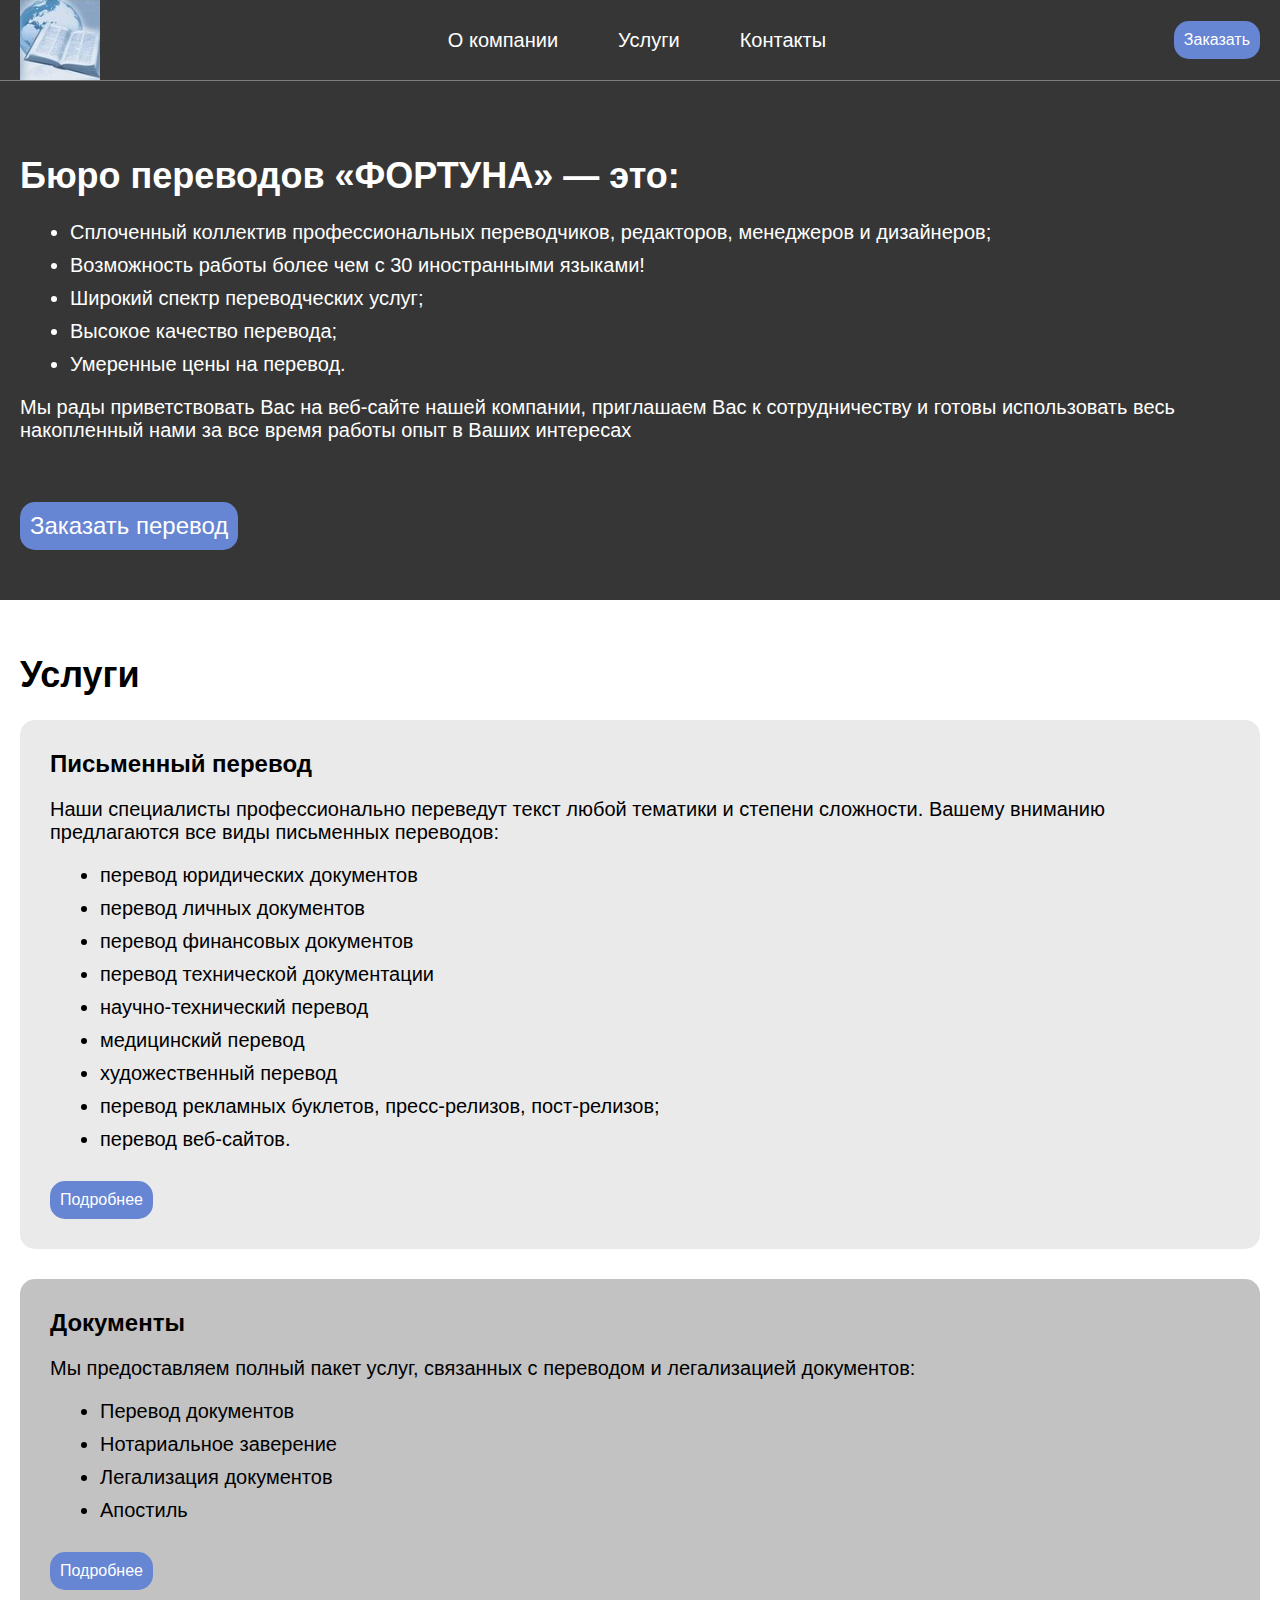
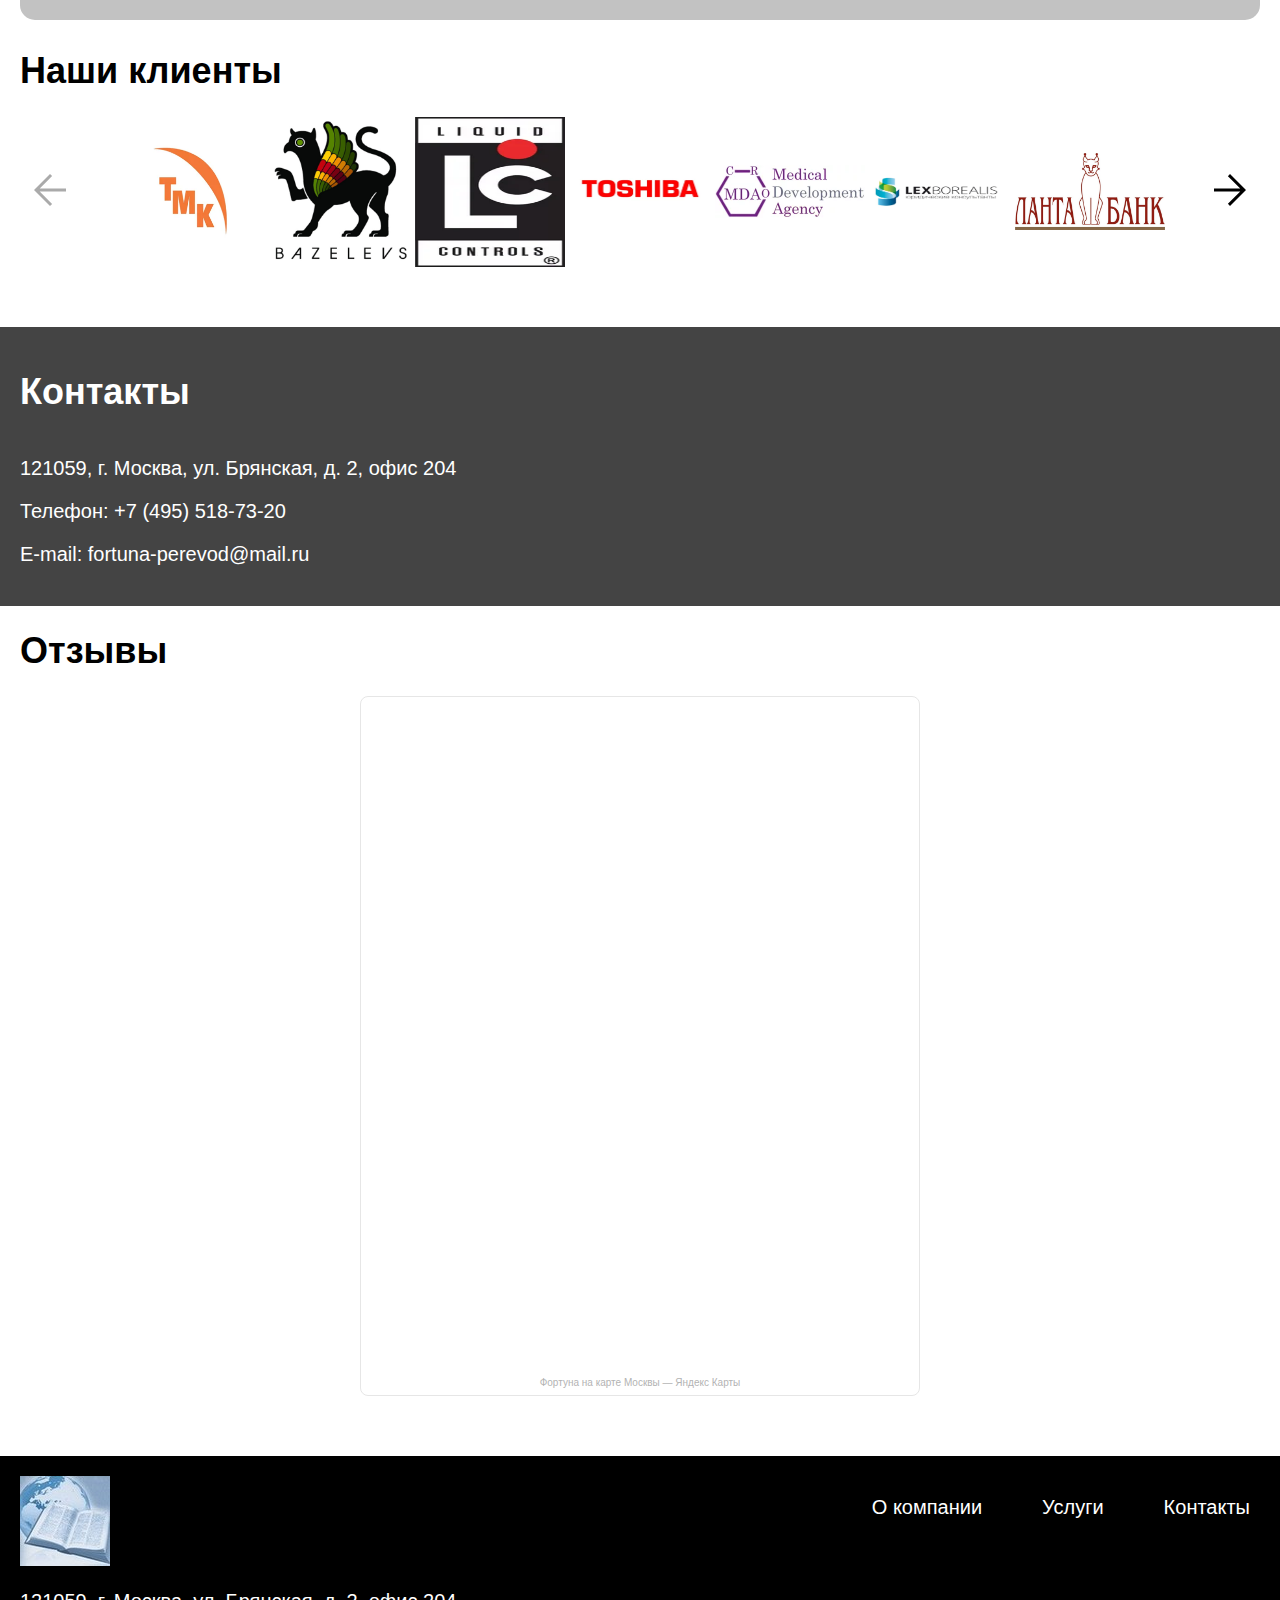
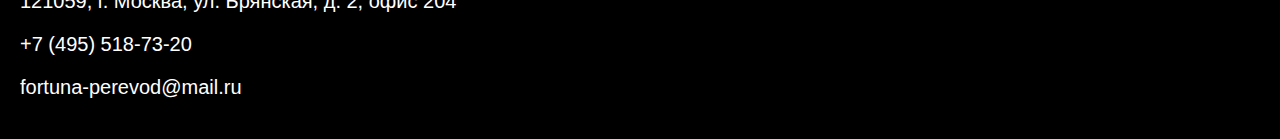
<file: index.html>
<!DOCTYPE html>
<html lang="en">

<head>
  <meta charset="UTF-8">
  <meta http-equiv="X-UA-Compatible" content="IE=edge">
  <meta name="viewport" content="width=device-width, initial-scale=1.0">
  <title>Фортуна</title>
  <link rel="stylesheet" href="style.css">
  <link rel="stylesheet" href="mobile-style.css">
</head>

<body>
  <div class="header-full-screen">
    <div class="menu-container">
      <div class="menu">
        <div class="logo-block">
          <a href=""><img src="pics/logo-fortuna.jpg" alt="Логотип 'Фортуна'"></a>
        </div>
        <div class="menu-block">
          <a class="menu-link" href="about/">
            <p>О компании</p>
          </a>
          <a class="menu-link" href="service/">
            <p>Услуги</p>
          </a>
          <a class="menu-link" href="contacts/">
            <p>Контакты</p>
          </a>
        </div>
        <div class="button-block" id="menu-button">
          <a href="order/"><button class="blue-button">Заказать</button></a>
        </div>

        <button id="burger-button"><svg xmlns="http://www.w3.org/2000/svg" height="48" viewBox="0 96 960 960"
            width="48">
            <path d="M120 816v-60h720v60H120Zm0-210v-60h720v60H120Zm0-210v-60h720v60H120Z" />
          </svg></button>
        <div class="mobile-menu">
          <div class="mobile-menu-container">
            <a class="menu-link" href="about/">
              <p>О компании</p>
            </a>
            <a class="menu-link" href="service/">
              <p>Услуги</p>
            </a>
            <a class="menu-link" href="contacts/">
              <p>Контакты</p>
            </a>
            <a href="order/"><button class="blue-button">Заказать</button></a>
          </div>
          <button id="close-button">
            <svg xmlns="http://www.w3.org/2000/svg" height="48" viewBox="0 96 960 960" width="48">
              <path
                d="m249 849-42-42 231-231-231-231 42-42 231 231 231-231 42 42-231 231 231 231-42 42-231-231-231 231Z" />
            </svg>
          </button>
        </div>
      </div>
    </div>

    <div class="banner-container">

      <div class="banner">
        <div class="header-text">
          <h1>Бюро переводов «ФОРТУНА» — это:</h1>

          <ul>
            <li>Сплоченный коллектив профессиональных переводчиков, редакторов, менеджеров и дизайнеров;</li>
            <li>Возможность работы более чем с 30 иностранными языками!</li>
            <li>Широкий спектр переводческих услуг;</li>
            <li>Высокое качество перевода;</li>
            <li>Умеренные цены на перевод.</li>
          </ul>

          <p>
            Мы рады приветствовать Вас на веб-сайте нашей компании, приглашаем Вас к сотрудничеству и готовы
            использовать весь накопленный нами за все время работы опыт в Ваших интересах
          </p>
        </div>

        <a href="order/"><button class="blue-button big-button">Заказать перевод</button></a>
      </div>

    </div>
  </div>

  <div class="main-container">
    <div class="main">


      <div class="main-block">
        <h1 id="service">Услуги</h1>

        <div id="service-container">
          <div class="translate">
            <div>
              <h2>Письменный перевод</h2>
              <p>
                Наши специалисты профессионально переведут текст любой тематики и степени сложности. Вашему вниманию
                предлагаются все виды письменных переводов:
              </p>
              <ul>
                <li>перевод юридических документов</li>
                <li>перевод личных документов </li>
                <li>перевод финансовых документов</li>
                <li>перевод технической документации</li>
                <li>научно-технический перевод</li>
                <li>медицинский перевод</li>
                <li>художественный перевод</li>
                <li>перевод рекламных буклетов, пресс-релизов, пост-релизов;</li>
                <li>перевод веб-сайтов.</li>
              </ul>
            </div>
            <a href="service/"><button class="blue-button service-button">Подробнее</button></a>
          </div>
          <div class="translate" id="docs">
            <div>
              <h2>Документы</h2>
              <p>Мы предоставляем полный пакет услуг, связанных с переводом и легализацией документов:</p>
              <ul>
                <li>Перевод документов</li>
                <li id="notarial">Нотариальное заверение</li>
                <li id="legalize">Легализация документов</li>
                <li id="apostille">Апостиль</li>
              </ul>
            </div>
            <a href="service/"><button class="blue-button service-button">Подробнее</button></a>
          </div>
        </div>
      </div>
      <div class="main-block" hidden>
        <h1>Вакансии</h1>
        Мы ценим своих сотрудников и всегда рады пополнению их числа.
        Если вы:
        · Владеете иностранными языками
        · Имеете высшее лингвистическое образование
        · Занимаетесь или занимались переводами текстов
        Цените и сами обладаете такими качествами как:
        · Ответственность
        · Целеустремленность
        · Стремление к самосовершенствованию и развитию
        · Обязательность
        Приглашаем к сотрудничеству!
        Резюме отправлять по адресу: fortuna-perevod@mail.ru
        Мы свяжемся с Вами для уточнения всех деталей.

      </div>
      <div class="main-block">
        <h1>Наши клиенты</h1>
        <div class="clients">
          <button class="carousel" id="prev">
            <svg xmlns="http://www.w3.org/2000/svg" height="48" viewBox="0 96 960 960" width="48">
              <path d="M480 896 160 576l320-320 42 42-248 248h526v60H274l248 248-42 42Z" />
            </svg>
          </button>
          <div class="clients-frame">
            <div class="clients-container">
              <div class="partner"><img src="pics/pic1.png" alt=""></div>
              <div class="partner"><img src="pics/pic2.png" alt=""></div>
              <div class="partner"><img src="pics/pic3.png" alt="" height="100%" width="auto"></div>
              <div class="partner"><img src="pics/pic4.png" alt=""></div>
              <div class="partner"><img src="pics/pic5.png" alt=""></div>
              <div class="partner"><img src="pics/pic6.png" alt=""></div>
              <div class="partner"><img src="pics/pic7.jpg" alt=""></div>
              <div class="partner"><img src="pics/pic8.png" alt=""></div>
              <div class="partner"><img src="pics/pic9.png" alt=""></div>
              <div class="partner"><img src="pics/pic10.png" alt=""></div>
            </div>
          </div>
          <button class="carousel" id="next"><svg xmlns="http://www.w3.org/2000/svg" height="48" viewBox="0 96 960 960"
              width="48">
              <path d="m480 896-42-43 247-247H160v-60h525L438 299l42-43 320 320-320 320Z" />
            </svg></button>
        </div>
      </div>
      <div class="main-block">

      </div>
    </div>
  </div>

  <div id="contacts-container">
    <div class="contacts-block">
      <h1>Контакты</h1>
      <div id="contacts">
        <div id="address">
          <p>121059, г. Москва, ул. Брянская, д. 2, офис 204</p>
          <p>Телефон: +7 (495) 518-73-20</p>
          <p>E-mail: fortuna-perevod@mail.ru</p>
        </div>
        <script type="text/javascript" charset="utf-8" async
          src="https://api-maps.yandex.ru/services/constructor/1.0/js/?um=constructor%3Ab2045a9d6ecb99b5a7ac8073a860518387e85d329162202a8755f52dee634d18&amp;max-width=500&amp;height=400&amp;lang=ru_RU&amp;scroll=true"></script>
      </div>
    </div>
  </div>

  <div class="main-container">
    <div class="main">
      <div class="main-block">
        <h1>Отзывы</h1>

        <div id="reviews">
          <div style="max-width:560px;height:700px;overflow:hidden;position:relative; flex: 1;"><iframe
              style="width:100%;height:100%;border:1px solid #e6e6e6;border-radius:8px;box-sizing:border-box"
              src="https://yandex.ru/maps-reviews-widget/1042198552?comments"></iframe><a
              href="https://yandex.ru/maps/org/fortuna/1042198552/" target="_blank"
              style="box-sizing:border-box;text-decoration:none;color:#b3b3b3;font-size:10px;font-family:YS Text,sans-serif;padding:0 20px;position:absolute;bottom:8px;width:100%;text-align:center;left:0;overflow:hidden;text-overflow:ellipsis;display:block;max-height:14px;white-space:nowrap;padding:0 16px;box-sizing:border-box">Фортуна
              на карте Москвы — Яндекс Карты</a></div>
        </div>
      </div>
    </div>
  </div>

  <div class="footer">

    <div class="footer-menu">
      <div class="footer-menu-container">
        <div class="logo-block-footer">
          <a href=""><img src="pics/logo-fortuna.jpg" alt="Логотип 'Фортуна'"></a>
        </div>
        <div class="menu-block">
          <a class="menu-link" href="about/">
            <p>О компании</p>
          </a>
          <a class="menu-link" href="service/">
            <p>Услуги</p>
          </a>
          <!-- <a class="menu-link" href="#partners">
            <p>Партнеры</p>
          </a> -->
          <a class="menu-link" href="contacts/">
            <p>Контакты</p>
          </a>
        </div>

      </div>

      <div id="address-footer">
        <p>121059, г. Москва, ул. Брянская, д. 2, офис 204</p>
        <p>+7 (495) 518-73-20</p>
        <p>fortuna-perevod@mail.ru</p>
      </div>
    </div>


  </div>
  <script src="script.js"></script>
</body>

</html>
</file>
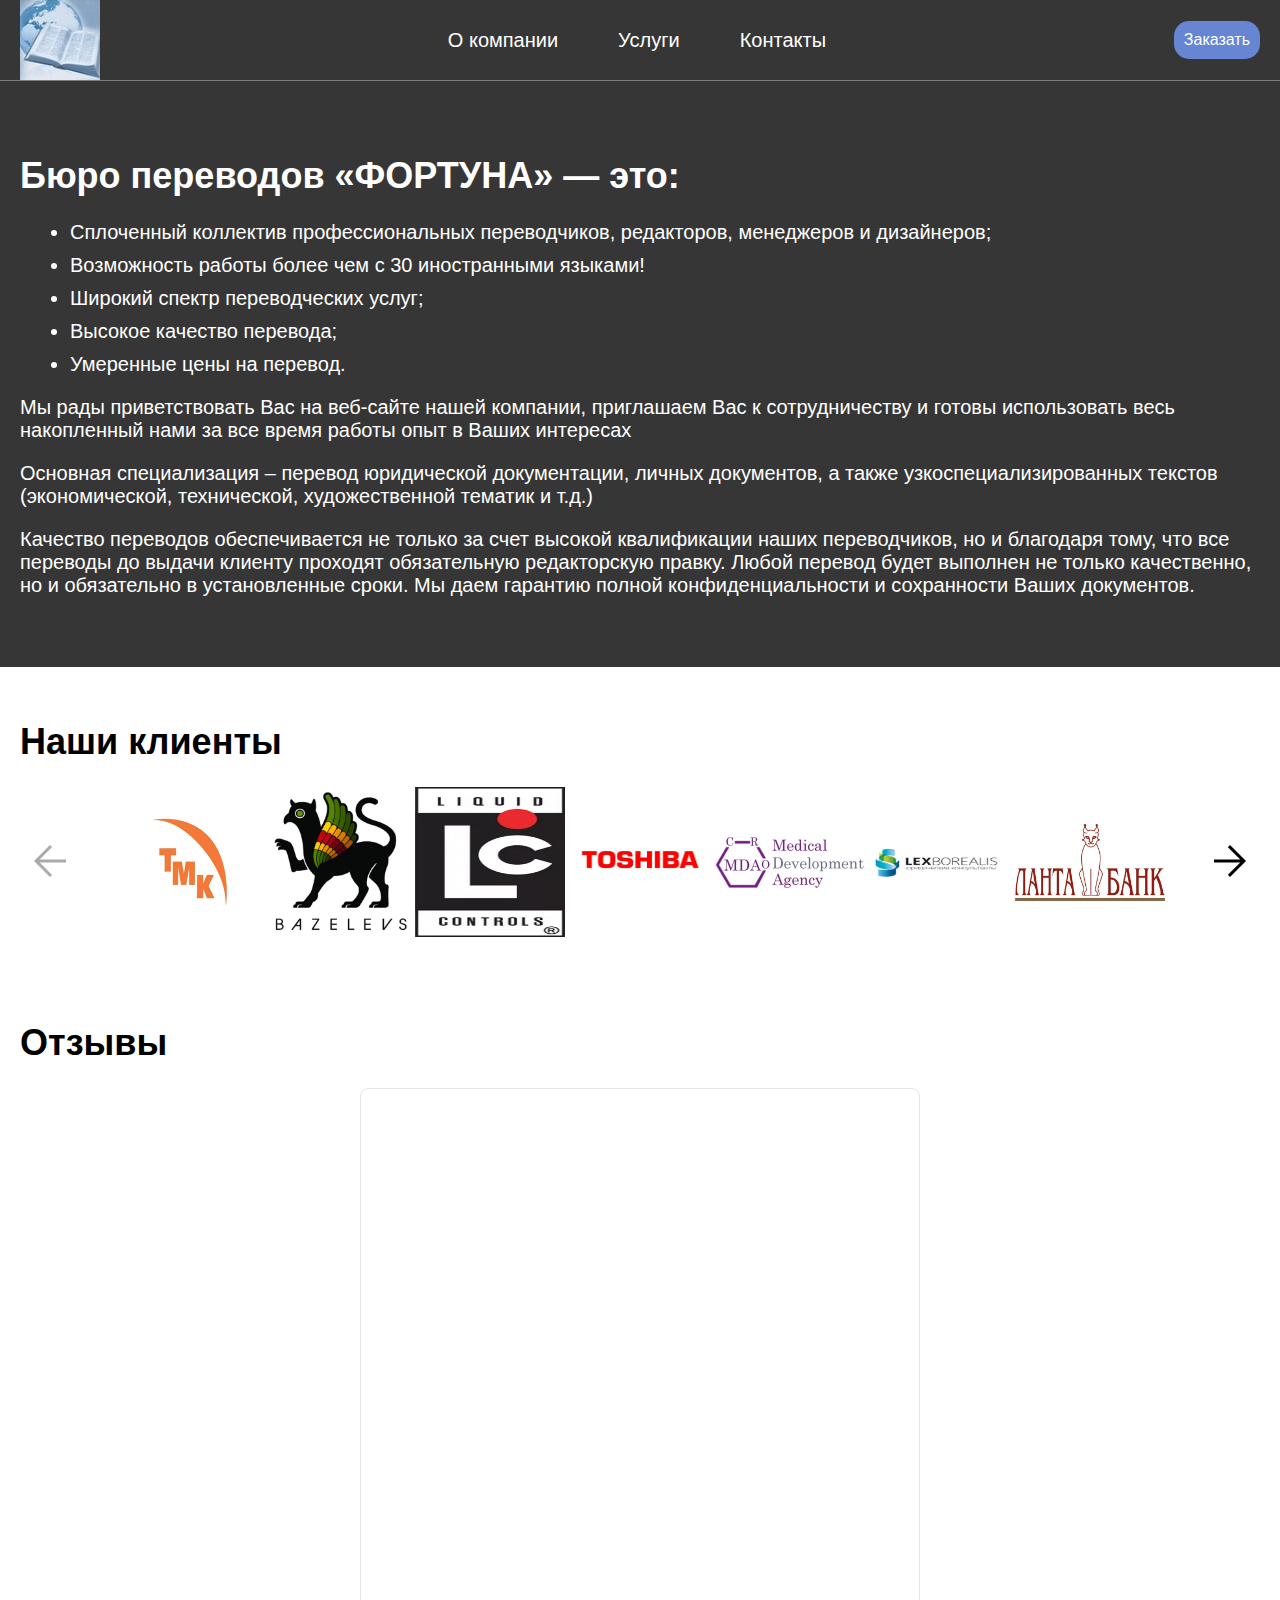
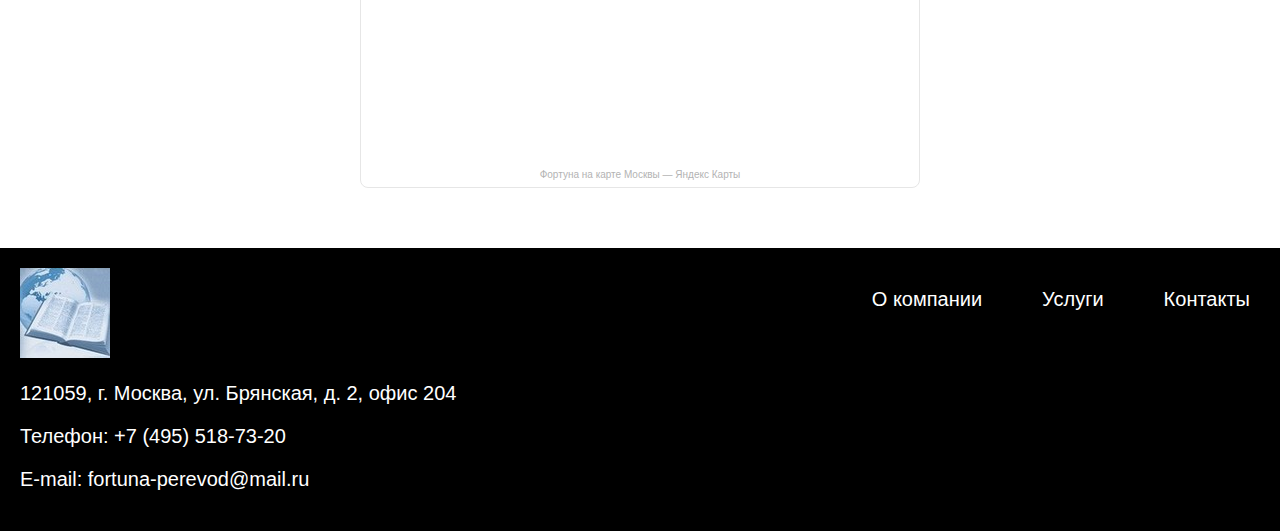
<file: about/index.html>
<!DOCTYPE html>
<html lang="en">

<head>
  <meta charset="UTF-8">
  <meta http-equiv="X-UA-Compatible" content="IE=edge">
  <meta name="viewport" content="width=device-width, initial-scale=1.0">
  <title>О компании</title>
  <link rel="stylesheet" href="../style.css">
  <link rel="stylesheet" href="../mobile-style.css">
</head>

<body>
  <div class="header-full-screen">
    <div class="menu-container">
      <div class="menu">
        <div class="logo-block">
          <a href="../"><img src="../pics/logo-fortuna.jpg" alt="Логотип 'Фортуна'"></a>
        </div>
        <div class="menu-block">
          <a class="menu-link" href="../about/">
            <p>О компании</p>
          </a>
          <a class="menu-link" href="../service/">
            <p>Услуги</p>
          </a>
          <a class="menu-link" href="../contacts/">
            <p>Контакты</p>
          </a>
        </div>
        <div class="button-block" id="menu-button">
          <a href="../order/"><button class="blue-button">Заказать</button></a>
        </div>

        <button id="burger-button"><svg xmlns="http://www.w3.org/2000/svg" height="48" viewBox="0 96 960 960"
            width="48">
            <path d="M120 816v-60h720v60H120Zm0-210v-60h720v60H120Zm0-210v-60h720v60H120Z" />
          </svg></button>
        <div class="mobile-menu">
          <div class="mobile-menu-container">
            <a class="menu-link" href="../about/">
              <p>О компании</p>
            </a>
            <a class="menu-link" href="../service/">
              <p>Услуги</p>
            </a>
            <a class="menu-link" href="../contacts/">
              <p>Контакты</p>
            </a>
            <a href="../order/"><button class="blue-button">Заказать</button></a>
          </div>
          <button id="close-button">
            <svg xmlns="http://www.w3.org/2000/svg" height="48" viewBox="0 96 960 960" width="48">
              <path
                d="m249 849-42-42 231-231-231-231 42-42 231 231 231-231 42 42-231 231 231 231-42 42-231-231-231 231Z" />
            </svg>
          </button>
        </div>
      </div>
    </div>

    <div class="banner-container">

      <div class="banner">
        <div class="header-text">
          <h1>Бюро переводов «ФОРТУНА» — это:</h1>

          <ul>
            <li>Сплоченный коллектив профессиональных переводчиков, редакторов, менеджеров и дизайнеров;</li>
            <li>Возможность работы более чем с 30 иностранными языками!</li>
            <li>Широкий спектр переводческих услуг;</li>
            <li>Высокое качество перевода;</li>
            <li>Умеренные цены на перевод.</li>
          </ul>

          <p>
            Мы рады приветствовать Вас на веб-сайте нашей компании, приглашаем Вас к сотрудничеству и готовы
            использовать весь накопленный нами за все время работы опыт в Ваших интересах
          </p>

          <p>
            Основная специализация – перевод юридической документации, личных документов, а также узкоспециализированных
            текстов
            (экономической, технической, художественной тематик и т.д.)
          </p>

          <p>
            Качество переводов обеспечивается не только за счет высокой квалификации наших переводчиков, но и благодаря
            тому, что
            все переводы до выдачи клиенту проходят обязательную редакторскую правку.
            Любой перевод будет выполнен не только качественно, но и обязательно в установленные сроки.
            Мы даем гарантию полной конфиденциальности и сохранности Ваших документов.
          </p>
        </div>

      </div>

    </div>
  </div>

  <div class="main-container">
    <div class="main">
      <div class="main-block">

      </div>
      <!-- <div class="main-block">
        <h1>О нас</h1>

        <h2>Бюро переводов «ФОРТУНА» — это:</h2>
        <ul>
          <li>Сплоченный коллектив профессиональных переводчиков, редакторов, менеджеров и дизайнеров;</li>
          <li>Возможность работы более чем с 30 иностранными языками!</li>
          <li>Широкий спектр переводческих услуг;</li>
          <li>Высокое качество перевода;</li>
          <li>Умеренные цены на перевод.</li>
        </ul>
        <p>
          Мы рады приветствовать Вас на веб-сайте нашей компании, приглашаем Вас к сотрудничеству и готовы использовать весь накопленный нами за все время работы опыт в Ваших интересах
        </p>

        <p>Основная специализация – перевод юридической документации, личных документов, а также узкоспециализированных текстов (экономической, технической, художественной тематик и т.д.)</p>

        <p>Качество переводов обеспечивается не только за счет высокой квалификации наших переводчиков, но и благодаря тому, что все переводы до выдачи клиенту проходят обязательную редакторскую правку.</p>
        <p>Любой перевод будет выполнен не только качественно, но и обязательно в установленные сроки.</p>
        <p>Мы даем гарантию полной конфиденциальности и сохранности Ваших документов.</p>
      </div> -->


      <div class="main-block">
        <h1>Наши клиенты</h1>
        <div class="clients">
          <button class="carousel" id="prev">
            <svg xmlns="http://www.w3.org/2000/svg" height="48" viewBox="0 96 960 960" width="48">
              <path d="M480 896 160 576l320-320 42 42-248 248h526v60H274l248 248-42 42Z" />
            </svg>
          </button>
          <div class="clients-frame">
            <div class="clients-container">
              <div class="partner"><img src="../pics/pic1.png" alt=""></div>
              <div class="partner"><img src="../pics/pic2.png" alt=""></div>
              <div class="partner"><img src="../pics/pic3.png" alt="" height="100%" width="auto"></div>
              <div class="partner"><img src="../pics/pic4.png" alt=""></div>
              <div class="partner"><img src="../pics/pic5.png" alt=""></div>
              <div class="partner"><img src="../pics/pic6.png" alt=""></div>
              <div class="partner"><img src="../pics/pic7.jpg" alt=""></div>
              <div class="partner"><img src="../pics/pic8.png" alt=""></div>
              <div class="partner"><img src="../pics/pic9.png" alt=""></div>
              <div class="partner"><img src="../pics/pic10.png" alt=""></div>
            </div>
          </div>
          <button class="carousel" id="next"><svg xmlns="http://www.w3.org/2000/svg" height="48" viewBox="0 96 960 960"
              width="48">
              <path d="m480 896-42-43 247-247H160v-60h525L438 299l42-43 320 320-320 320Z" />
            </svg></button>
        </div>
      </div>
      <div class="main-block">

      </div>
    </div>
  </div>

  <div class="main-container">
    <div class="main">
      <div class="main-block">
        <h1>Отзывы</h1>

        <div id="reviews">
          <div style="max-width:560px;height:700px;overflow:hidden;position:relative; flex: 1;"><iframe
              style="width:100%;height:100%;border:1px solid #e6e6e6;border-radius:8px;box-sizing:border-box"
              src="https://yandex.ru/maps-reviews-widget/1042198552?comments"></iframe><a
              href="https://yandex.ru/maps/org/fortuna/1042198552/" target="_blank"
              style="box-sizing:border-box;text-decoration:none;color:#b3b3b3;font-size:10px;font-family:YS Text,sans-serif;padding:0 20px;position:absolute;bottom:8px;width:100%;text-align:center;left:0;overflow:hidden;text-overflow:ellipsis;display:block;max-height:14px;white-space:nowrap;padding:0 16px;box-sizing:border-box">Фортуна
              на карте Москвы — Яндекс Карты</a></div>
        </div>
      </div>
    </div>
  </div>

  <div class="footer">

    <div class="footer-menu">
      <div class="footer-menu-container">
        <div class="logo-block-footer">
          <a href=""><img src="../pics/logo-fortuna.jpg" alt="Логотип 'Фортуна'"></a>
        </div>
        <div class="menu-block">
          <a class="menu-link" href="../about/">
            <p>О компании</p>
          </a>
          <a class="menu-link" href="../service/">
            <p>Услуги</p>
          </a>
          <a class="menu-link" href="../contacts/">
            <p>Контакты</p>
          </a>
        </div>

      </div>

      <div id="address-footer">
        <p>121059, г. Москва, ул. Брянская, д. 2, офис 204</p>
        <p>Телефон: +7 (495) 518-73-20</p>
        <p>E-mail: fortuna-perevod@mail.ru</p>
      </div>
    </div>


  </div>
  <script src="../script.js"></script>
</body>

</html>
</file>
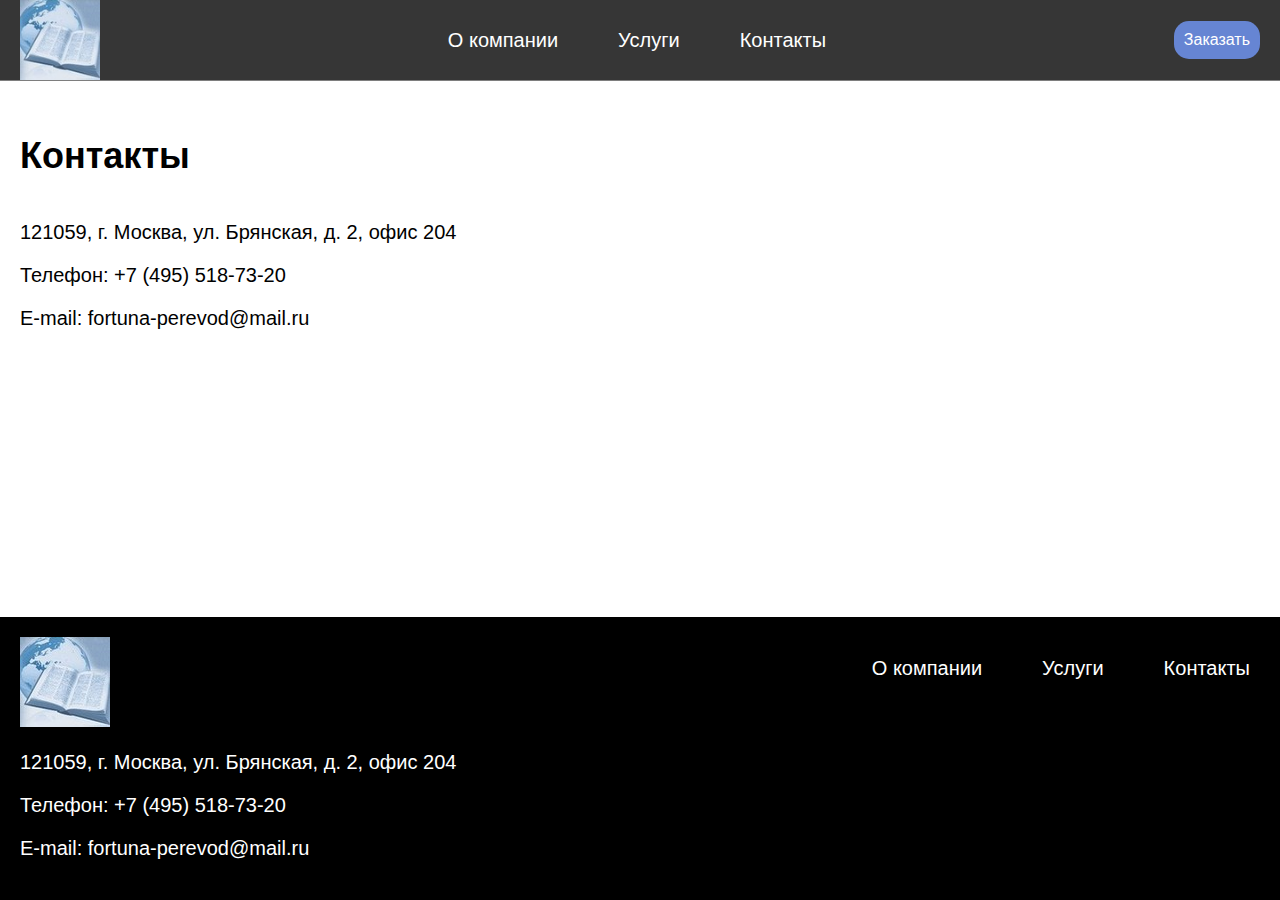
<file: contacts/index.html>
<!DOCTYPE html>
<html lang="en">

<head>
  <meta charset="UTF-8">
  <meta http-equiv="X-UA-Compatible" content="IE=edge">
  <meta name="viewport" content="width=device-width, initial-scale=1.0">
  <title>О компании</title>
  <link rel="stylesheet" href="../style.css">
  <link rel="stylesheet" href="../mobile-style.css">
</head>

<body>
  <div class="header-short">
    <div class="menu-container">
      <div class="menu">
        <div class="logo-block">
          <a href="../"><img src="../pics/logo-fortuna.jpg" alt="Логотип 'Фортуна'"></a>
        </div>
        <div class="menu-block">
          <a class="menu-link" href="../about/">
            <p>О компании</p>
          </a>
          <a class="menu-link" href="../service/">
            <p>Услуги</p>
          </a>
          <a class="menu-link" href="../contacts/">
            <p>Контакты</p>
          </a>
        </div>
        <div class="button-block" id="menu-button">
          <a href="../order/"><button class="blue-button">Заказать</button></a>
        </div>

        <button id="burger-button"><svg xmlns="http://www.w3.org/2000/svg" height="48" viewBox="0 96 960 960"
            width="48">
            <path d="M120 816v-60h720v60H120Zm0-210v-60h720v60H120Zm0-210v-60h720v60H120Z" />
          </svg></button>
        <div class="mobile-menu">
          <div class="mobile-menu-container">
            <a class="menu-link" href="../about/">
              <p>О компании</p>
            </a>
            <a class="menu-link" href="../service/">
              <p>Услуги</p>
            </a>
            <a class="menu-link" href="../contacts/">
              <p>Контакты</p>
            </a>
            <a href="order/"><button class="blue-button">Заказать</button></a>
          </div>
          <button id="close-button">
            <svg xmlns="http://www.w3.org/2000/svg" height="48" viewBox="0 96 960 960" width="48">
              <path
                d="m249 849-42-42 231-231-231-231 42-42 231 231 231-231 42 42-231 231 231 231-42 42-231-231-231 231Z" />
            </svg>
          </button>
        </div>
      </div>
    </div>
  </div>

  <div class="main-container">
    <div class="main">
      <h1>Контакты</h1>
      <div id="contacts">
        <div id="address">
          <p>121059, г. Москва, ул. Брянская, д. 2, офис 204</p>
          <p>Телефон: +7 (495) 518-73-20</p>
          <p>E-mail: fortuna-perevod@mail.ru</p>
        </div>
        <script type="text/javascript" charset="utf-8" async
          src="https://api-maps.yandex.ru/services/constructor/1.0/js/?um=constructor%3Ab2045a9d6ecb99b5a7ac8073a860518387e85d329162202a8755f52dee634d18&amp;max-width=500&amp;height=400&amp;lang=ru_RU&amp;scroll=true"></script>
      </div>
    </div>
  </div>


  <div class="footer">

    <div class="footer-menu">
      <div class="footer-menu-container">
        <div class="logo-block-footer">
          <a href=""><img src="../pics/logo-fortuna.jpg" alt="Логотип 'Фортуна'"></a>
        </div>
        <div class="menu-block">
          <a class="menu-link" href="../about/">
            <p>О компании</p>
          </a>
          <a class="menu-link" href="../service/">
            <p>Услуги</p>
          </a>
          <a class="menu-link" href="../contacts/">
            <p>Контакты</p>
          </a>
        </div>

      </div>

      <div id="address-footer">
        <p>121059, г. Москва, ул. Брянская, д. 2, офис 204</p>
        <p>Телефон: +7 (495) 518-73-20</p>
        <p>E-mail: fortuna-perevod@mail.ru</p>
      </div>
    </div>


  </div>
  <script src="../script.js"></script>
</body>

</html>
</file>
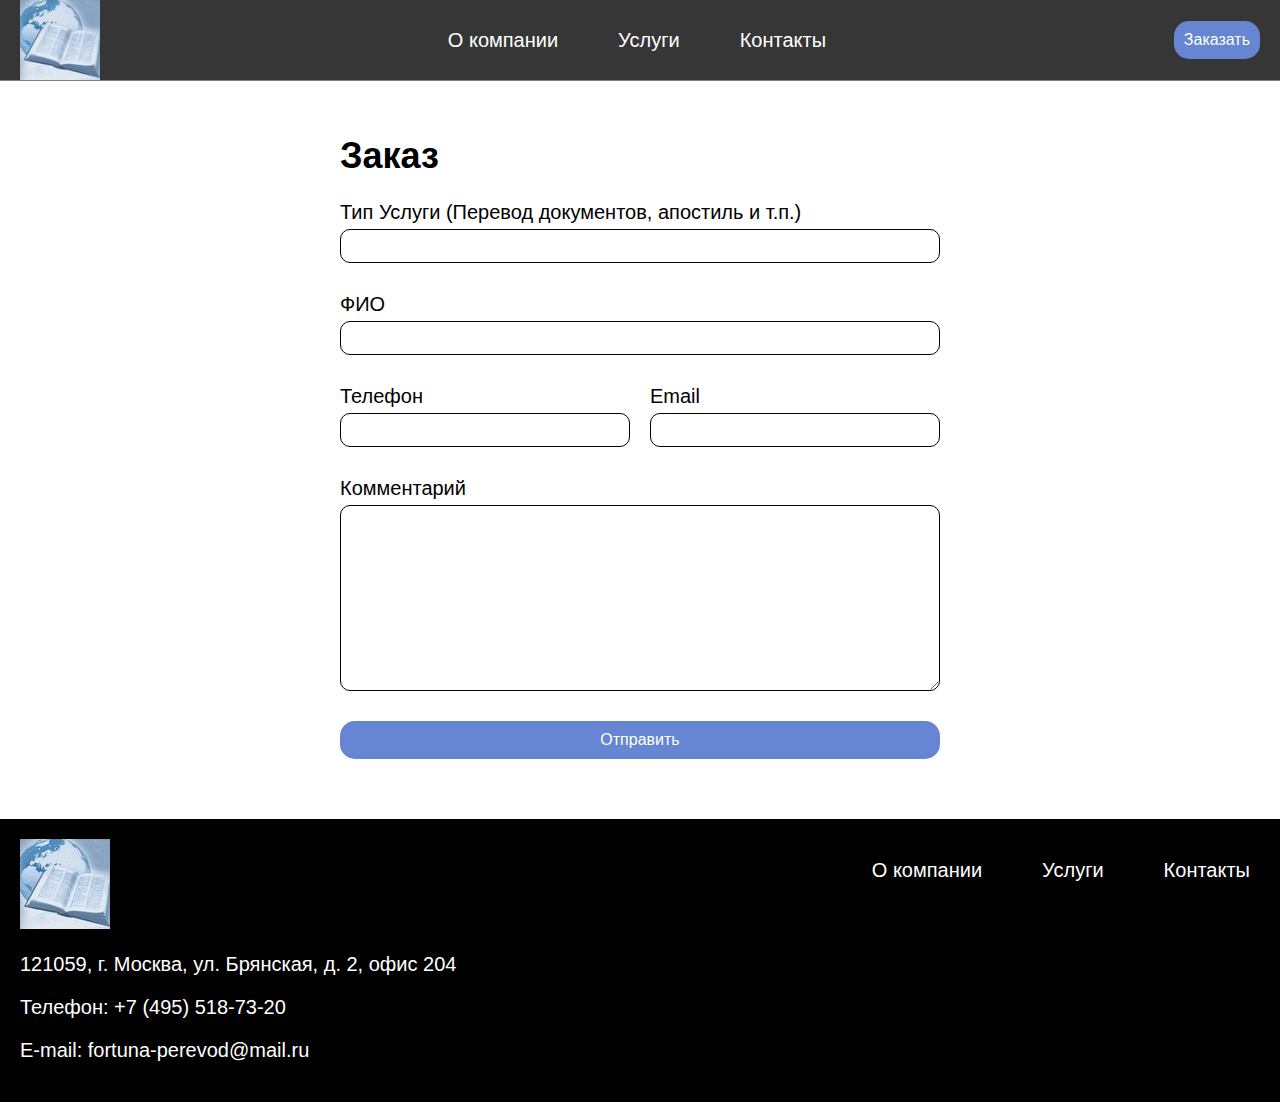
<file: order/index.html>
<!DOCTYPE html>
<html lang="en">

<head>
  <meta charset="UTF-8">
  <meta http-equiv="X-UA-Compatible" content="IE=edge">
  <meta name="viewport" content="width=device-width, initial-scale=1.0">
  <title>Фортуна</title>
  <link rel="stylesheet" href="../style.css">
  <link rel="stylesheet" href="../mobile-style.css">
</head>

<body>
  <div class="header-short">
    <div class="menu-container">
      <div class="menu">
        <div class="logo-block">
          <a href="../"><img src="../pics/logo-fortuna.jpg" alt="Логотип 'Фортуна'"></a>
        </div>
        <div class="menu-block">
          <a class="menu-link" href="../about/">
            <p>О компании</p>
          </a>
          <a class="menu-link" href="../service/">
            <p>Услуги</p>
          </a>
          <a class="menu-link" href="../contacts/">
            <p>Контакты</p>
          </a>
        </div>
        <div class="button-block" id="menu-button">
          <a href="order/"><button class="blue-button">Заказать</button></a>
        </div>

        <button id="burger-button"><svg xmlns="http://www.w3.org/2000/svg" height="48" viewBox="0 96 960 960"
            width="48">
            <path d="M120 816v-60h720v60H120Zm0-210v-60h720v60H120Zm0-210v-60h720v60H120Z" />
          </svg></button>
        <div class="mobile-menu">
          <div class="mobile-menu-container">
            <a class="menu-link" href="../about/">
              <p>О компании</p>
            </a>
            <a class="menu-link" href="../service/">
              <p>Услуги</p>
            </a>
            <a class="menu-link" href="../contacts/">
              <p>Контакты</p>
            </a>
            <a href="../order/"><button class="blue-button">Заказать</button></a>
          </div>
          <button id="close-button">
            <svg xmlns="http://www.w3.org/2000/svg" height="48" viewBox="0 96 960 960" width="48">
              <path
                d="m249 849-42-42 231-231-231-231 42-42 231 231 231-231 42 42-231 231 231 231-42 42-231-231-231 231Z" />
            </svg>
          </button>
        </div>
      </div>
    </div>
  </div>

  <div class="main-container">
    <div class="main" id="form-container">
      <h1>Заказ</h1>
      <form action="#">
        <div class="form-block">
          <label for="serviceType">Тип Услуги (Перевод документов, апостиль и т.п.)</label>
          <input type="text" name="serviceType" id="serviceType" required>
        </div>

        <div class="form-block">
          <label for="fullName">ФИО</label>
          <input type="text" name="fullName" id="fullName" required>
        </div>

        <div id="numail">
          <div class="form-block">
            <label for="phoneNumber">Телефон</label>
            <input type="tel" name="phoneNumber" id="phoneNumber" required>
          </div>
          <div class="form-block">
            <label for="email">Email</label>
            <input type="email" name="email" id="email" required>
          </div>
        </div>

        <div class="form-block">
          <label for="comment">Комментарий</label>
          <textarea name="comment" id="comment" cols="30" rows="10"></textarea>
        </div>

        <button class="blue-button">Отправить</button>
      </form>
    </div>
  </div>

  <div class="footer">

    <div class="footer-menu">
      <div class="footer-menu-container">
        <div class="logo-block-footer">
          <a href=""><img src="../pics/logo-fortuna.jpg" alt="Логотип 'Фортуна'"></a>
        </div>
        <div class="menu-block">
          <a class="menu-link" href="../about/">
            <p>О компании</p>
          </a>
          <a class="menu-link" href="../service/">
            <p>Услуги</p>
          </a>
          <a class="menu-link" href="../contacts">
            <p>Контакты</p>
          </a>
        </div>

      </div>

      <div id="address-footer">
        <p>121059, г. Москва, ул. Брянская, д. 2, офис 204</p>
        <p>Телефон: +7 (495) 518-73-20</p>
        <p>E-mail: fortuna-perevod@mail.ru</p>
      </div>
    </div>


  </div>
  <script src="../script.js"></script>
  <script src="../form.js"></script>
</body>

</html>
</file>
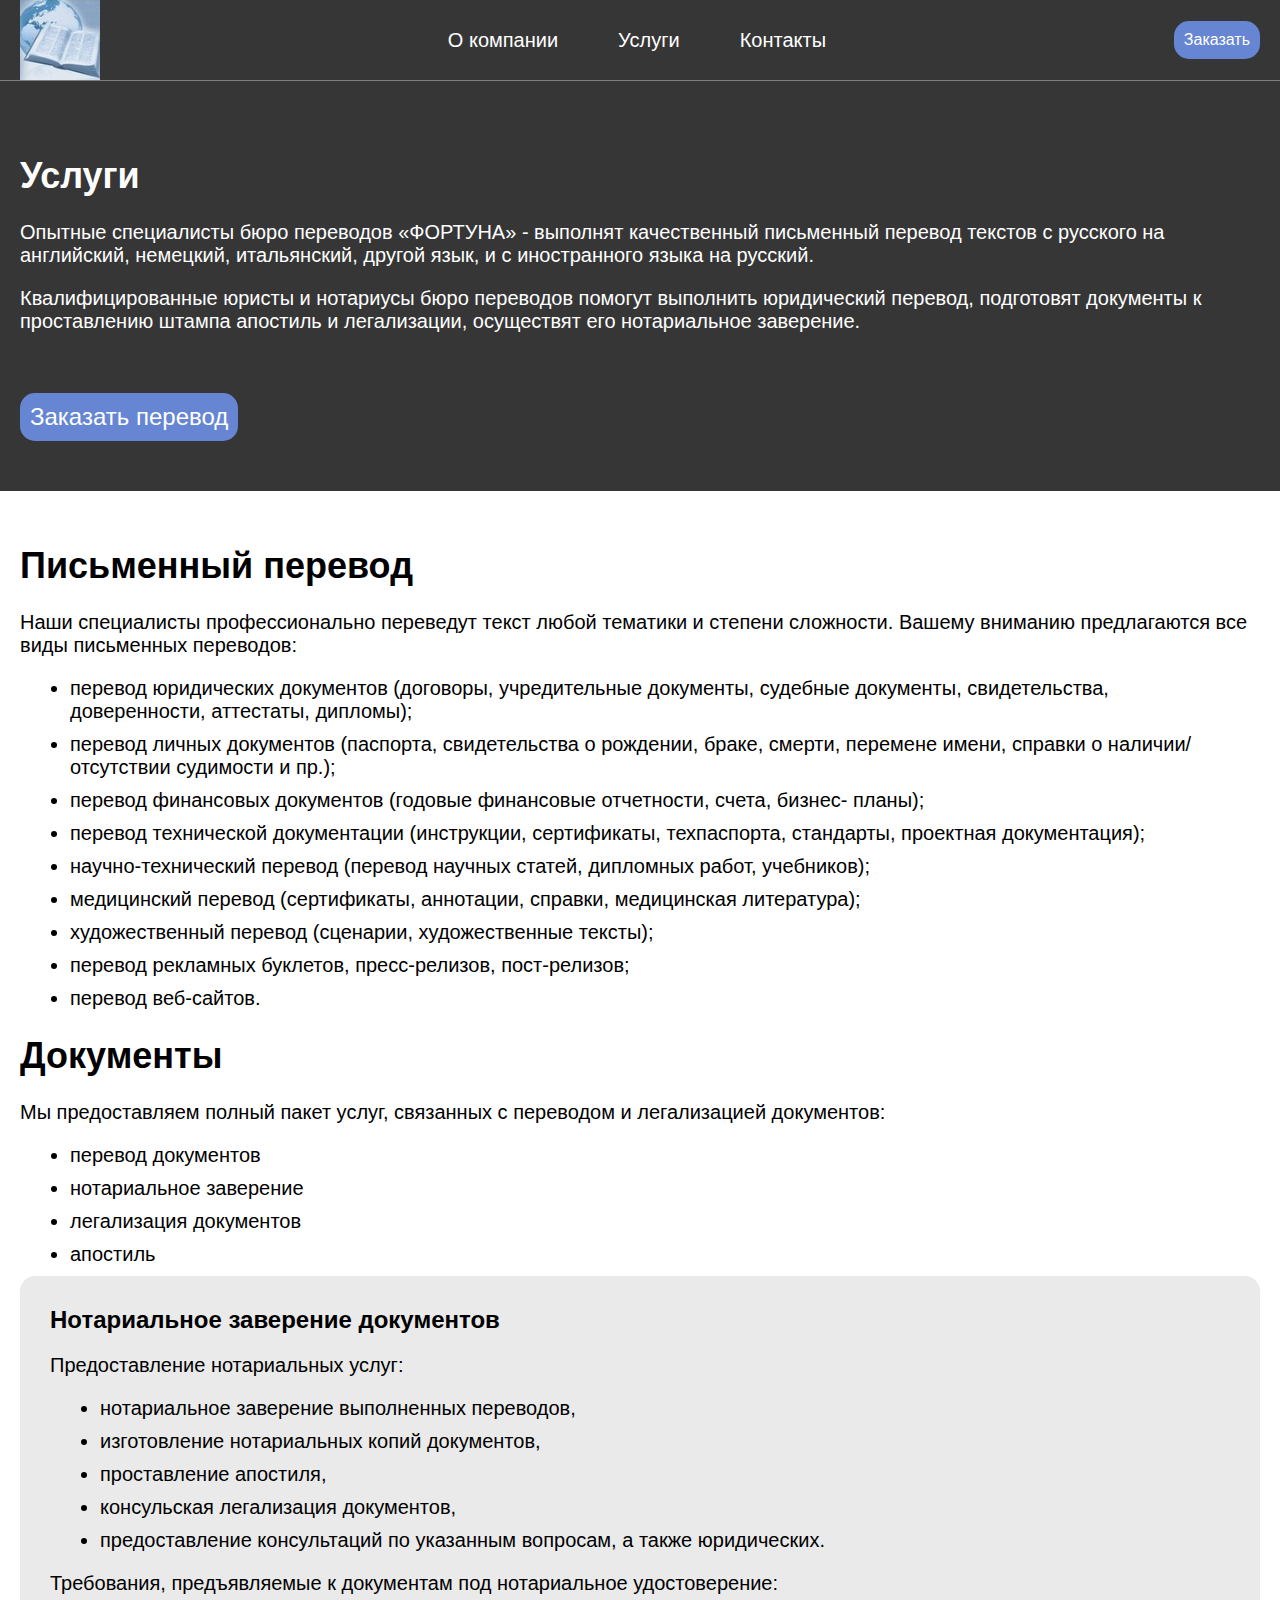
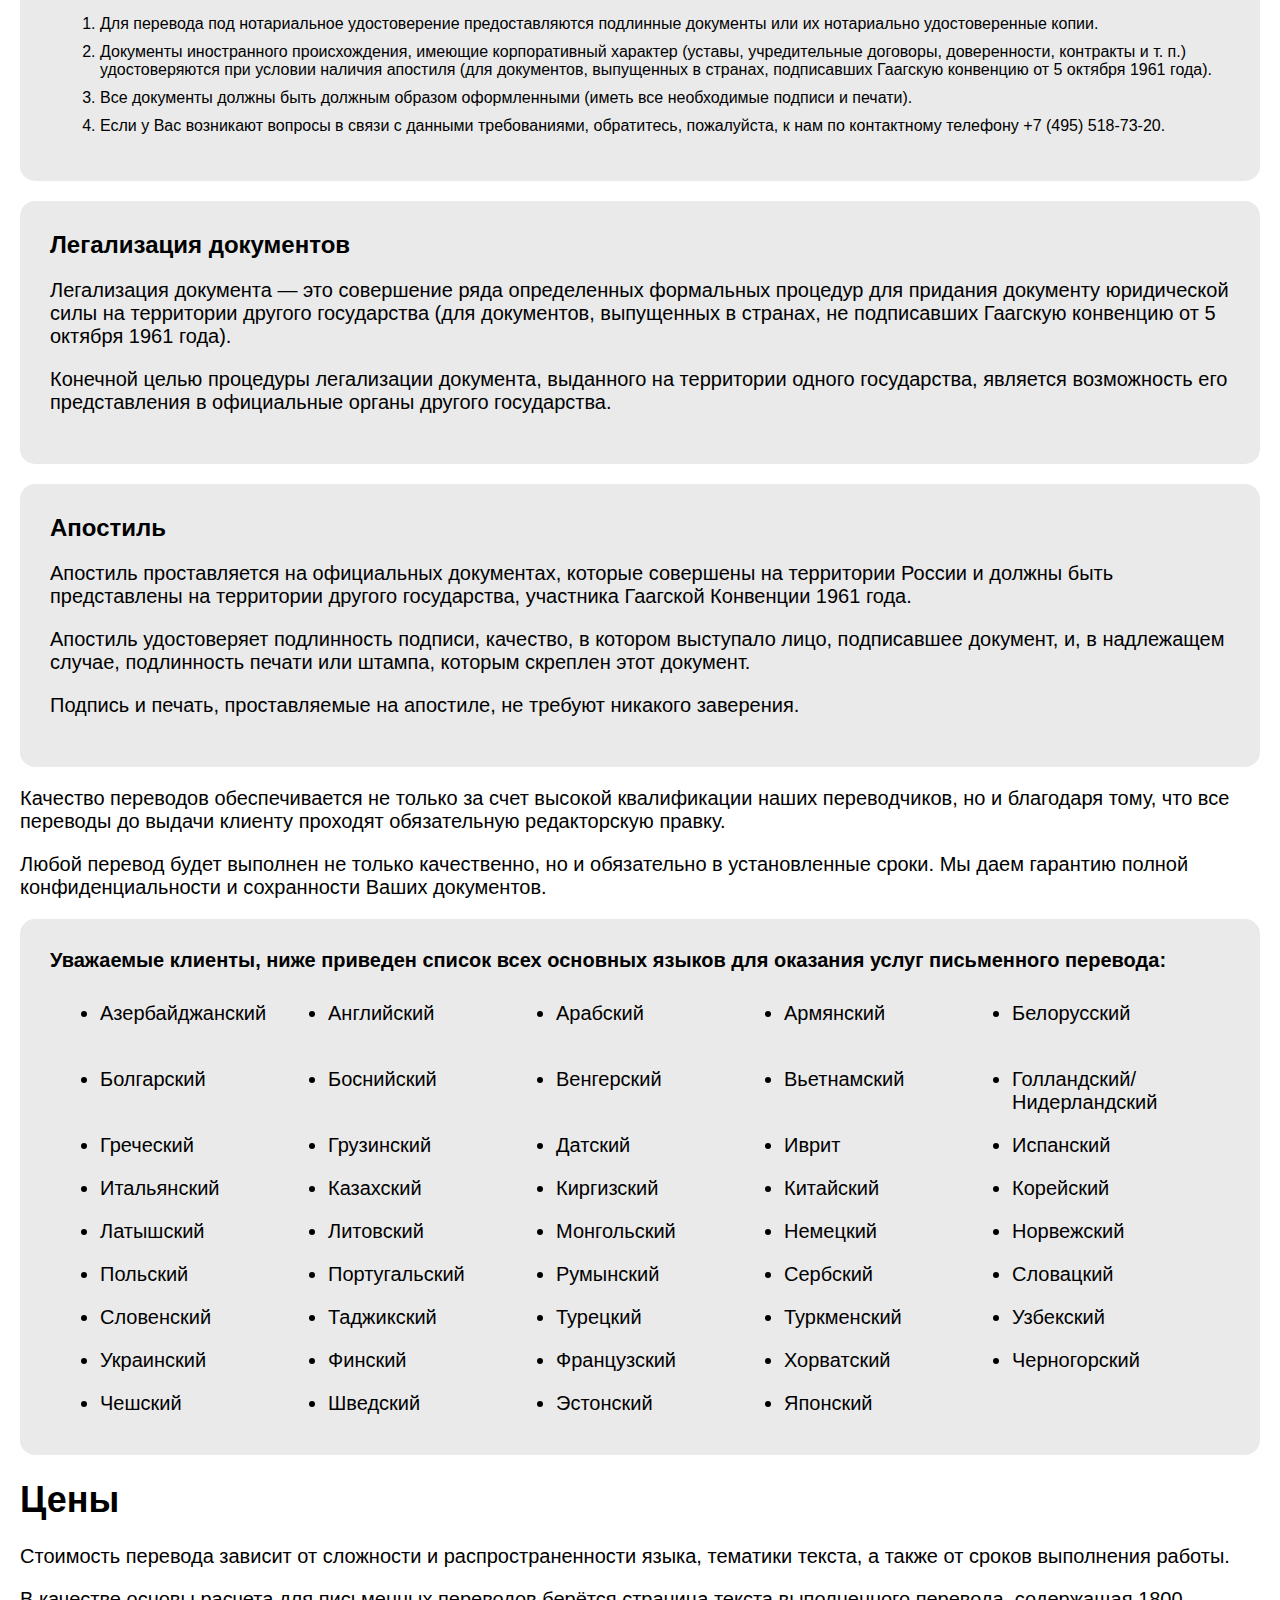
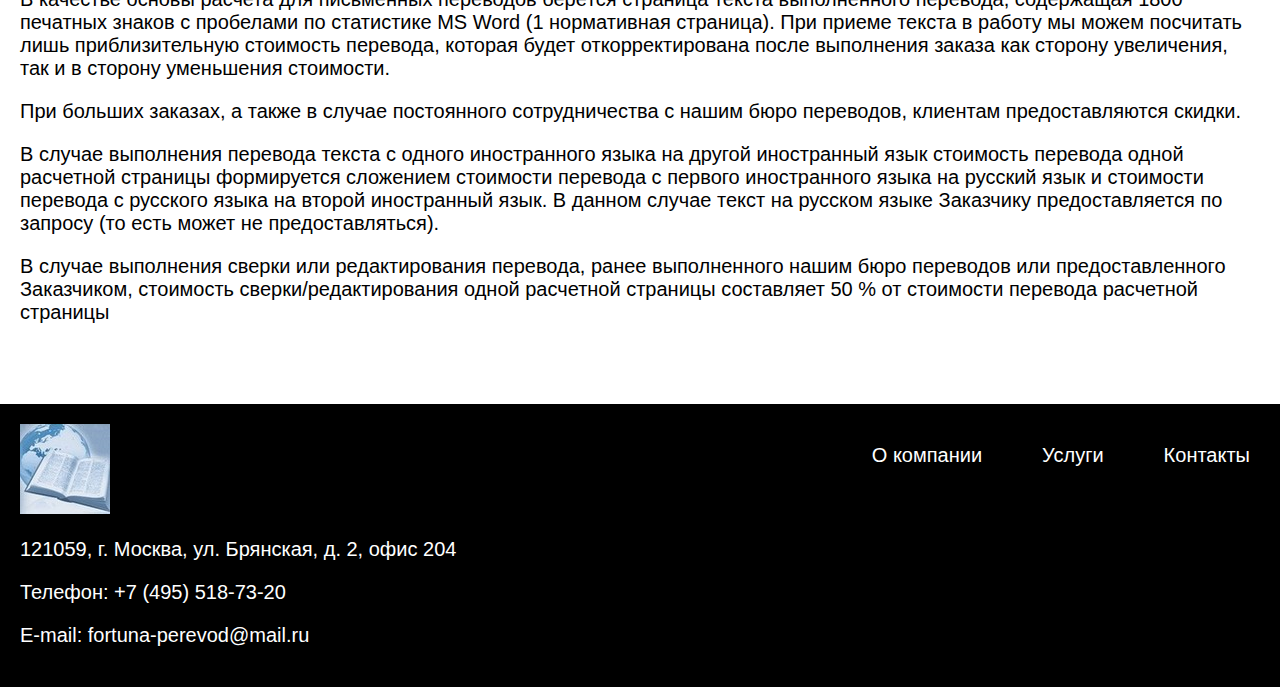
<file: service/index.html>
<!DOCTYPE html>
<html lang="en">

<head>
  <meta charset="UTF-8">
  <meta http-equiv="X-UA-Compatible" content="IE=edge">
  <meta name="viewport" content="width=device-width, initial-scale=1.0">
  <title>Услуги</title>
  <link rel="stylesheet" href="../style.css">
  <link rel="stylesheet" href="../mobile-style.css">
</head>

<body>
  <div class="header-full-screen">
    <div class="menu-container">
      <div class="menu">
        <div class="logo-block">
          <a href="../"><img src="../pics/logo-fortuna.jpg" alt="Логотип 'Фортуна'"></a>
        </div>
        <div class="menu-block">
          <a class="menu-link" href="../about/">
            <p>О компании</p>
          </a>
          <a class="menu-link" href="../service/">
            <p>Услуги</p>
          </a>
          <a class="menu-link" href="../contacts/">
            <p>Контакты</p>
          </a>
        </div>
        <div class="button-block" id="menu-button">
          <a href="../order/"><button class="blue-button">Заказать</button></a>
        </div>

        <button id="burger-button"><svg xmlns="http://www.w3.org/2000/svg" height="48" viewBox="0 96 960 960"
            width="48">
            <path d="M120 816v-60h720v60H120Zm0-210v-60h720v60H120Zm0-210v-60h720v60H120Z" />
          </svg></button>
        <div class="mobile-menu">
          <div class="mobile-menu-container">
            <a class="menu-link" href="../about/">
              <p>О компании</p>
            </a>
            <a class="menu-link" href="../service/">
              <p>Услуги</p>
            </a>
            <a class="menu-link" href="../contacts/">
              <p>Контакты</p>
            </a>
            <a href="order/"><button class="blue-button">Заказать</button></a>
          </div>
          <button id="close-button">
            <svg xmlns="http://www.w3.org/2000/svg" height="48" viewBox="0 96 960 960" width="48">
              <path
                d="m249 849-42-42 231-231-231-231 42-42 231 231 231-231 42 42-231 231 231 231-42 42-231-231-231 231Z" />
            </svg>
          </button>
        </div>
      </div>
    </div>

    <div class="banner-container">

      <div class="banner">
        <div class="header-text">
          <h1>Услуги</h1>

          <p>
            Опытные специалисты бюро переводов «ФОРТУНА» - выполнят качественный
            письменный перевод текстов с русского на английский, немецкий, итальянский, другой
            язык, и с иностранного языка на русский.
          </p>
          <p>
            Квалифицированные юристы и нотариусы бюро переводов помогут выполнить
            юридический перевод, подготовят документы к проставлению штампа апостиль и
            легализации, осуществят его нотариальное заверение.
          </p>
        </div>

        <a href="../order/"><button class="blue-button big-button">Заказать перевод</button></a>
      </div>

    </div>
  </div>

  <div class="main-container">
    <div class="main">
      <div class="main-block">
        <h1 id="service">Письменный перевод</h1>

        <p>Наши специалисты профессионально переведут текст любой тематики и степени сложности. Вашему вниманию
          предлагаются все виды письменных переводов:</p>
        <ul>
          <li>перевод юридических документов (договоры, учредительные документы, судебные документы, свидетельства,
            доверенности, аттестаты, дипломы);</li>
          <li>перевод личных документов (паспорта, свидетельства о рождении, браке, смерти, перемене имени, справки о
            наличии/отсутствии судимости и пр.);</li>
          <li>перевод финансовых документов (годовые финансовые отчетности, счета, бизнес- планы);</li>
          <li>перевод технической документации (инструкции, сертификаты, техпаспорта, стандарты, проектная
            документация);</li>
          <li>научно-технический перевод (перевод научных статей, дипломных работ, учебников);</li>
          <li>медицинский перевод (сертификаты, аннотации, справки, медицинская литература);</li>
          <li>художественный перевод (сценарии, художественные тексты);</li>
          <li>перевод рекламных буклетов, пресс-релизов, пост-релизов;</li>
          <li>перевод веб-сайтов.</li>
        </ul>

      </div>

      <div class="main-block">
        <h1>Документы</h1>

        <p>Мы предоставляем полный пакет услуг, связанных с переводом и легализацией документов:</p>
        <ul>
          <li>перевод документов</li>
          <li>нотариальное заверение</li>
          <li>легализация документов</li>
          <li>апостиль</li>
        </ul>

        <div class="serv">
          <h2>Нотариальное заверение документов</h2>
          <p>Предоставление нотариальных услуг:</p>
          <ul>
            <li>нотариальное заверение выполненных переводов,</li>
            <li>изготовление нотариальных копий документов,</li>
            <li>проставление апостиля,</li>
            <li>консульская легализация документов,</li>
            <li>предоставление консультаций по указанным вопросам, а также юридических.</li>
          </ul>


          <p>Требования, предъявляемые к документам под нотариальное удостоверение:</p>
          <ol>
            <li>
              Для перевода под нотариальное удостоверение предоставляются подлинные документы или их нотариально
              удостоверенные
              копии.
            </li>
            <li>
              Документы иностранного происхождения, имеющие корпоративный характер (уставы, учредительные договоры,
              доверенности,
              контракты и т. п.) удостоверяются при условии наличия апостиля (для документов, выпущенных в странах,
              подписавших
              Гаагскую конвенцию от 5 октября 1961 года).
            </li>

            <li>Все документы должны быть должным образом оформленными (иметь все необходимые подписи и печати).</li>

            <li>
              Если у Вас возникают вопросы в связи с данными требованиями, обратитесь, пожалуйста, к нам по контактному
              телефону +7
              (495) 518-73-20.
            </li>
          </ol>

        </div>

        <div class="serv">
          <h2>Легализация документов</h2>
          <p>
            Легализация документа — это совершение ряда определенных формальных процедур для придания документу
            юридической
            силы на
            территории другого государства (для документов, выпущенных в странах, не подписавших Гаагскую конвенцию от 5
            октября
            1961 года).
          </p>
          <p>
            Конечной целью процедуры легализации документа, выданного на территории одного государства, является
            возможность
            его
            представления в официальные органы другого государства.
          </p>
        </div>
        <div class="serv">
          <h2>Апостиль</h2>
          <p>
            Апостиль проставляется на официальных документах, которые совершены на территории России и должны быть
            представлены на
            территории другого государства, участника Гаагской Конвенции 1961 года.
          </p>
          <p>
            Апостиль удостоверяет подлинность подписи, качество, в котором выступало лицо, подписавшее документ, и, в
            надлежащем
            случае, подлинность печати или штампа, которым скреплен этот документ.
          </p>
          <p>Подпись и печать, проставляемые на апостиле, не требуют никакого заверения.</p>
        </div>

      </div>

      <div class="main-block">
        <p>
          Качество переводов обеспечивается не только за счет высокой квалификации наших переводчиков, но и благодаря
          тому, что
          все переводы до выдачи клиенту проходят обязательную редакторскую правку.</p>
        <p>Любой перевод будет выполнен не только качественно, но и обязательно в установленные сроки.
          Мы даем гарантию полной конфиденциальности и сохранности Ваших документов.
        </p>

      </div>

      <div class="main-block langs-block">
        <p>Уважаемые клиенты, ниже приведен список всех основных языков для оказания услуг письменного перевода:</p>
        <ul id="langs">
          <li>Азербайджанский</li>
          <li>Английский</li>
          <li>Арабский</li>
          <li>Армянский</li>
          <li>Белорусский</li>
          <li>Болгарский</li>
          <li>Боснийский</li>
          <li>Венгерский</li>
          <li>Вьетнамский</li>
          <li>Голландский/Нидерландский</li>
          <li>Греческий</li>
          <li>Грузинский</li>
          <li>Датский</li>
          <li>Иврит</li>
          <li>Испанский</li>
          <li>Итальянский</li>
          <li>Казахский</li>
          <li>Киргизский</li>
          <li>Китайский</li>
          <li>Корейский</li>
          <li>Латышский</li>
          <li>Литовский</li>
          <li>Монгольский</li>
          <li>Немецкий</li>
          <li>Норвежский</li>
          <li>Польский</li>
          <li>Португальский</li>
          <li>Румынский</li>
          <li>Сербский</li>
          <li>Словацкий</li>
          <li>Словенский</li>
          <li>Таджикский</li>
          <li>Турецкий</li>
          <li>Туркменский</li>
          <li>Узбекский</li>
          <li>Украинский</li>
          <li>Финский</li>
          <li>Французский</li>
          <li>Хорватский</li>
          <li>Черногорский</li>
          <li>Чешский</li>
          <li>Шведский</li>
          <li>Эстонский</li>
          <li>Японский</li>
        </ul>

      </div>
      <div class="main-block">
        <h1>Цены</h1>

        <p>
          Стоимость перевода зависит от сложности и распространенности языка, тематики текста, а также от сроков
          выполнения
          работы.
        </p>
        <p>
          В качестве основы расчета для письменных переводов берётся страница текста выполненного перевода, содержащая
          1800
          печатных знаков с пробелами по статистике MS Word (1 нормативная страница). При приеме текста в работу мы
          можем
          посчитать лишь приблизительную стоимость перевода, которая будет откорректирована после выполнения заказа как
          сторону
          увеличения, так и в сторону уменьшения стоимости.
        </p>
        <p>
          При больших заказах, а также в случае постоянного сотрудничества с нашим бюро переводов, клиентам
          предоставляются
          скидки.
        </p>
        <p>
          В случае выполнения перевода текста с одного иностранного языка на другой иностранный язык стоимость перевода
          одной
          расчетной страницы формируется сложением стоимости перевода с первого иностранного языка на русский язык и
          стоимости
          перевода с русского языка на второй иностранный язык. В данном случае текст на русском языке Заказчику
          предоставляется
          по запросу (то есть может не предоставляться).
        </p>
        <p>
          В случае выполнения сверки или редактирования перевода, ранее выполненного нашим бюро переводов или
          предоставленного
          Заказчиком, стоимость сверки/редактирования одной расчетной страницы составляет 50 % от стоимости перевода
          расчетной
          страницы
        </p>
      </div>
    </div>
  </div>


  <div class="footer">

    <div class="footer-menu">
      <div class="footer-menu-container">
        <div class="logo-block-footer">
          <a href=""><img src="../pics/logo-fortuna.jpg" alt="Логотип 'Фортуна'"></a>
        </div>
        <div class="menu-block">
          <a class="menu-link" href="../about/">
            <p>О компании</p>
          </a>
          <a class="menu-link" href="../service/">
            <p>Услуги</p>
          </a>
          <a class="menu-link" href="../contacts/">
            <p>Контакты</p>
          </a>
        </div>

      </div>

      <div id="address-footer">
        <p>121059, г. Москва, ул. Брянская, д. 2, офис 204</p>
        <p>Телефон: +7 (495) 518-73-20</p>
        <p>E-mail: fortuna-perevod@mail.ru</p>
      </div>
    </div>


  </div>
  <script src="../script.js"></script>
</body>

</html>
</file>
<file: style.css>
body {
  margin: 0;
  font-family: Arial, Helvetica, sans-serif;
  display: flex;
  flex-direction: column;
  min-height: 100vh;
  justify-content: stretch;
}

h1 {
  font-size: 36px;
}

h2 {
  margin: 0;
}

p {
  font-size: 20px;
}

button {
  transition: linear 0.1s;
}

button:hover {
  transform: scale(1.07);
  transition: linear 0.1s;
}

.carousel {
  background-color: #fff;
  border: 0;
}

button:disabled>svg {
  fill: #aaa;
}

.header-full-screen {
  background-color: #363636;
  height: fit-content;
  color: #fff;
  margin-bottom: 30px;
}

.menu-container {
  height: 5em;
  display: flex;
  padding: 0 20px;
  justify-content: center;
  border-bottom: 1px solid #7e7e7e;
}

.menu {
  flex: 1;
  display: flex;
  justify-content: space-between;
  align-items: center;
  max-width: 1280px;
  height: 100%;
}

.logo-block {
  height: 100%;
}

.logo-block-footer {
  height: 100%;
}

.logo-block-footer>a>img {
  max-height: 90px;
  width: auto;
}

.logo-block>a>img {
  height: 100%;
}

.menu-block {
  display: flex;
  gap: 40px;
  align-items: center;
  align-content: center;
  height: 100%;
}

.menu-block>a {
  height: 100%;
  display: flex;
  align-items: center;
  padding: 0 10px;
  font-size: 16px;
  transition: linear 0.1s;
}

.menu-block>a:hover {
  background-color: #444444;
  transition: linear 0.1s;
}

.menu-link {
  text-decoration: none;
  color: #fff;
  font-weight: 500;
  font-size: 18px;
}

.blue-button {
  background-color: #6685D3;
  color: #fff;
  border: 0;
  padding: 10px;
  font-size: 16px;
  border-radius: 15px;
}

.banner-container {
  display: flex;
  justify-content: center;
  padding: 0 20px;
  /* height: calc(100vh - (5em + 1px)); */
  height: fit-content;
}

.banner {
  max-width: 1280px;
  flex: 1;
  padding: 50px 0;
  display: flex;
  flex-direction: column;
  justify-content: space-between;
  align-items: flex-start;
}

.big-button {
  margin-top: 40px;
  font-size: 24px;
}

.main-container {
  display: flex;
  justify-content: center;
  padding: 0 20px;
  margin-bottom: 60px;
  flex: 1;
}

.main {
  max-width: 1280px;
  flex: 1;
}

.main-block {
  max-width: calc(100vw - 40px);
}

.serv #service-container {
  display: grid;
  grid-template-columns: 1fr 1fr;
  gap: 20px;
}

.translate {
  background-color: #eaeaea;
  padding: 30px;
  border-radius: 15px;
  margin-bottom: 30px;
  display: flex;
  flex-direction: column;
  gap: 20px;
  justify-content: space-between;
  align-items: start;
}

#docs {
  background-color: #c2c2c2;
}

ul {
  font-size: 20px;
  margin: 0;
  transition: 0.5s;
}

li {
  margin: 10px;
  transition: 0.5s;
}

.hidden-list {
  overflow: hidden;
  height: 23px;
}

.hidden-list:hover {
  background-color: #c9c9c9;
}

.clients {
  display: flex;
  justify-content: space-between;
  align-items: center;
  gap: 10px;
}

.clients-frame {
  overflow: hidden;
  /* border: 1px solid black; */
  position: relative;
  height: 150px;
}

.clients-container {
  height: 150px;
  display: flex;
  width: fit-content;
  justify-content: space-between;
  transition: 0.3s;
  position: absolute;
}

.partner {
  width: 150px;
  height: 150px;
  flex-shrink: 1;
  display: flex;
  align-items: center;
}

img {
  width: 100%;
}

#contacts-container {
  background-color: #444444;
  color: white;
  padding: 20px;
  display: flex;
  justify-content: center;
}

.contacts-block {
  max-width: 1280px;
  flex: 1;
}

#contacts {
  display: flex;
  justify-content: space-between;
  flex-wrap: wrap;
  gap: 40px;
}

iframe {
  border-radius: 15px;
  flex: 1;
  max-width: 600px;
}

.langs-block {
  background-color: #eaeaea;
  padding: 30px;
  border-radius: 15px;
}

.langs-block>p {
  margin: 0;
  margin-bottom: 20px;
  font-weight: 600;
}

#langs {
  display: grid;
  grid-template-rows: repeat(2, 1fr);
  grid-template-columns: repeat(auto-fit, minmax(200px, 1fr));
}

#reviews {
  width: 100%;
  display: flex;
  justify-content: center;
}

.footer {
  background-color: #000000;
  display: flex;
  justify-content: center;
  padding: 20px;
}

.footer-menu {
  flex: 1;
  max-width: 1280px;
}

#address-footer {
  /* display: flex; */
  width: 100%;
  /* gap: 20px; */
}

#address-footer>p {
  color: white;
  font-size: 20px;
}

.footer-menu-container {
  width: 100%;
  display: flex;
  justify-content: space-between;
  align-items: start;
  margin-bottom: 20px;
}

.logo-block-footer {
  width: 150px;
  align-self: center;
}

form {
  width: 100%;
  display: flex;
  flex-direction: column;
  gap: 30px;
  max-width: 600px;
  position: relative;
}

form::after {
  content: "";
  position: absolute;
  top: 0;
  left: 0;
  width: 100%;
  height: 100%;
  background: #9a9a9a00 url(pics/Spinner-1s-200px\ \(1\).gif) center / 120px no-repeat;
  visibility: hidden;
}

form.sending::after {
  visibility: visible;
}

#numail {
  display: flex;
  width: 100%;
  flex: 1;
  gap: 20px;
}

.form-block {
  flex: 1;
  display: flex;
  flex-direction: column;
  gap: 5px;
}

.footer {
  background-color: #000000;
}

.header-short {
  background-color: #363636;
  color: #fff;
  margin-bottom: 30px;
}

#form-container {
  max-width: 600px;
  flex: 1;
}

label {
  font-size: 20px;
}

input,
select,
textarea {
  border-radius: 10px;
  border: 1px solid black;
  background-color: #fff;
  font-size: 16px;
}

input,
select {
  height: 30px;
}

.serv {
  background-color: #eaeaea;
  padding: 30px;
  border-radius: 15px;
  margin-bottom: 20px;
}

#burger-button {
  display: none;
  background-color: #363636;
  border: 0;
}

#burger-button>svg {
  fill: #FFF;
}

.mobile-menu {
  display: none;
}
</file>
<file: mobile-style.css>
@media screen and (max-width: 750px) {
  .menu-block {
    display: none;
  }

  #menu-button {
    display: none;
  }

  .mobile-menu {
    top: 0;
    right: 100vw;
    display: block;
    width: calc(100vw - 50px);
    position: absolute;
    background-color: #ffffff;
    height: 100vh;
    transition: 0.1s;
    padding: 25px;
    color: #000000;
    display: flex;
    justify-content: space-between;
    align-items: start;
  }

  .mobile-menu-container {
    padding-top: 10px;
  }

  .mobile-menu-container>a>p {
    color: #000000;
    margin-top: 0;
  }

  #close-button {
    background-color: rgb(223, 223, 223);
    border: 0;
    border-radius: 5px;
    width: fit-content;
    padding: 5px;
  }

  #close-button>svg {
    width: 24px;
    height: 24px;
  }

  #burger-button {
    display: block;
  }

  body {
    margin: 0;
    font-family: Arial, Helvetica, sans-serif;
    display: flex;
    flex-direction: column;
    min-height: 100vh;
    justify-content: stretch;
  }

  h1 {
    font-size: 36px;
  }

  h2 {
    margin: 0;
  }

  p {
    font-size: 20px;
  }

  button {
    transition: linear 0.1s;
  }

  button:hover {
    transform: scale(1.07);
    transition: linear 0.1s;
  }

  .carousel {
    background-color: #fff;
    border: 0;
  }

  button:disabled>svg {
    fill: #aaa;
  }

  .header-full-screen {
    background-color: #363636;
    height: fit-content;
    color: #fff;
    margin-bottom: 30px;
  }

  .menu-container {
    height: 5em;
    display: flex;
    padding: 0 20px;
    justify-content: center;
    border-bottom: 1px solid #7e7e7e;
  }

  .menu {
    flex: 1;
    display: flex;
    justify-content: space-between;
    align-items: center;
    max-width: 1280px;
    height: 100%;
  }

  .menu-block>a {
    height: 100%;
    display: flex;
    align-items: center;
    padding: 0 10px;
    font-size: 16px;
    transition: linear 0.1s;
  }

  .menu-block>a:hover {
    background-color: #444444;
    transition: linear 0.1s;
  }

  .menu-link {
    text-decoration: none;
    color: #fff;
    font-weight: 500;
    font-size: 18px;
  }

  .blue-button {
    background-color: #6685D3;
    color: #fff;
    border: 0;
    padding: 10px;
    font-size: 16px;
    border-radius: 15px;
  }

  .banner-container {
    display: flex;
    justify-content: center;
    padding: 0 20px;
    /* height: calc(100vh - (5em + 1px)); */
    height: fit-content;
  }

  .banner {
    max-width: 1280px;
    flex: 1;
    padding: 50px 0;
    display: flex;
    flex-direction: column;
    justify-content: space-between;
    align-items: flex-start;
  }

  .big-button {
    margin-top: 40px;
    font-size: 24px;
  }

  .main-container {
    display: flex;
    justify-content: center;
    padding: 0 20px;
    margin-bottom: 60px;
    flex: 1;
  }

  .main {
    max-width: 1280px;
    flex: 1;
  }

  #service-container {
    display: grid;
    grid-template-columns: 1fr;
    gap: 20px;
  }

  .translate {
    background-color: #eaeaea;
    padding: 30px;
    border-radius: 15px;
    margin-bottom: 30px;
    display: flex;
    flex-direction: column;
    gap: 20px;
    justify-content: space-between;
    align-items: start;
  }

  #docs {
    background-color: #c2c2c2;
  }

  ul {
    font-size: 20px;
    margin: 0;
    transition: 0.5s;
  }

  li {
    margin: 10px;
    transition: 0.5s;
  }

  .hidden-list {
    overflow: hidden;
    height: 23px;
  }

  .hidden-list:hover {
    background-color: #c9c9c9;
  }

  .clients {
    display: flex;
    justify-content: space-between;
    align-items: center;
    gap: 10px;
  }

  .clients-frame {
    overflow: hidden;
    /* border: 1px solid black; */
    position: relative;
    height: 150px;
  }

  .clients-container {
    height: 150px;
    display: flex;
    width: fit-content;
    justify-content: space-between;
    transition: 0.3s;
    position: absolute;
  }

  .partner {
    width: 150px;
    height: 150px;
    flex-shrink: 1;
    display: flex;
    align-items: center;
  }

  img {
    width: 100%;
  }

  #contacts-container {
    background-color: #444444;
    color: white;
    padding: 20px;
    display: flex;
    justify-content: center;
  }

  .contacts-block {
    max-width: 1280px;
    flex: 1;
  }

  #contacts {
    display: flex;
    justify-content: space-between;
    flex-wrap: wrap;
    gap: 40px;
  }

  iframe {
    border-radius: 15px;
    flex: 1;
    max-width: 600px;
  }

  .langs-block {
    background-color: #eaeaea;
    padding: 30px;
    border-radius: 15px;
  }

  .langs-block>p {
    margin: 0;
    margin-bottom: 20px;
    font-weight: 600;
  }

  #langs {
    display: grid;
    grid-template-rows: repeat(2, 1fr);
    grid-template-columns: repeat(auto-fit, minmax(200px, 1fr));
  }

  #reviews {
    width: 100%;
    display: flex;
    justify-content: center;
  }

  .footer {
    background-color: #000000;
    display: flex;
    justify-content: center;
    padding: 20px;
  }

  .footer-menu {
    flex: 1;
    max-width: 1280px;
  }

  #address-footer {
    /* display: flex; */
    width: 100%;
    /* gap: 20px; */
  }

  #address-footer>p {
    color: white;
    font-size: 20px;
  }

  .footer-menu-container {
    width: 100%;
    display: flex;
    justify-content: space-between;
    align-items: start;
    margin-bottom: 20px;
  }

  .logo-block-footer {
    width: 150px;
    align-self: center;
  }

  .footer {
    background-color: #000000;
  }

  .header-short {
    background-color: #363636;
    color: #fff;
    margin-bottom: 30px;
  }

  form {
    display: flex;
    flex-direction: column;
    gap: 30px;
    max-width: 100%;
  }

  #numail {
    display: flex;
    flex-wrap: wrap;
    gap: 30px;
  }

  .form-block {
    flex: 1;
    display: flex;
    flex-direction: column;
    gap: 5px;
  }

  #form-container {
    max-width: calc(100vw - 40px);
    flex: 1;
  }

  label {
    font-size: 20px;
  }

  input,
  select,
  textarea {
    border-radius: 10px;
    border: 1px solid black;
    background-color: #fff;
    font-size: 16px;
  }

  input,
  select {
    height: 30px;
  }

  .serv {
    background-color: #eaeaea;
    padding: 30px;
    border-radius: 15px;
    margin-bottom: 20px;
  }
}
</file>
